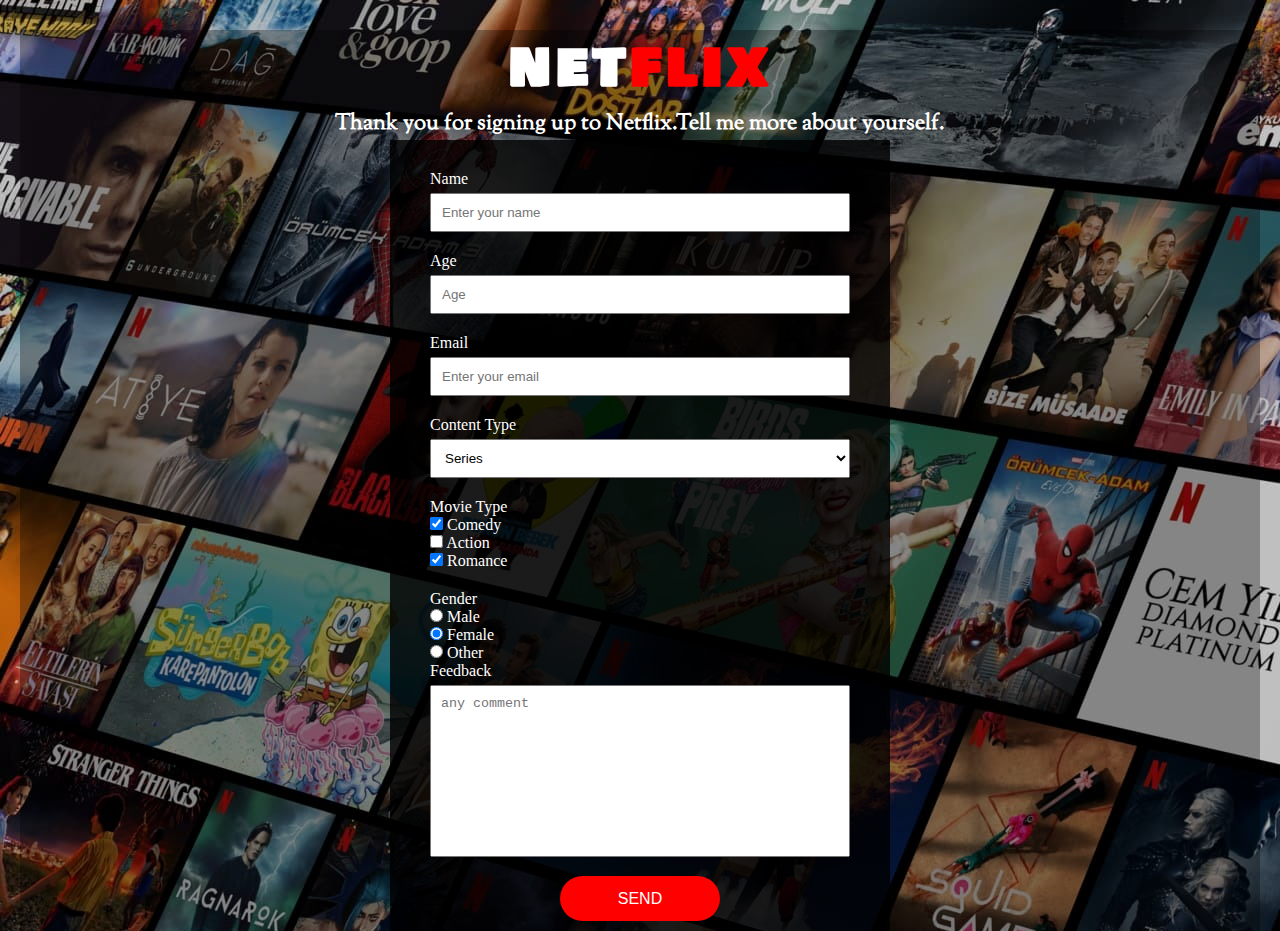
<file: netflix-survey form/index.html>
<!DOCTYPE html>
<html lang="en">

<head>
    <meta charset="UTF-8">
    <meta http-equiv="X-UA-Compatible" content="IE=edge">
    <meta name="viewport" content="width=device-width, initial-scale=1.0">
    <link rel="preconnect" href="https://fonts.googleapis.com">
    <link rel="preconnect" href="https://fonts.gstatic.com" crossorigin>
    <link
        href="https://fonts.googleapis.com/css2?family=Bowlby+One+SC&family=Luxurious+Roman&family=Rubik+Beastly&display=swap"
        rel="stylesheet">
    <link rel="preconnect" href="https://fonts.googleapis.com">
    <link rel="preconnect" href="https://fonts.gstatic.com" crossorigin>
    <link href="https://fonts.googleapis.com/css2?family=Sorts+Mill+Goudy:ital@1&display=swap" rel="stylesheet">
    <link rel="stylesheet" href="style.css">
    <title>Survey Form</title>
</head>

<body>
    <div id="container">
        <header id="header">
            <h1 id="title">NET<span>FLIX</span></h1>
            <h3 id="description">Thank you for signing up to Netflix.Tell me more about yourself.</h3>
        </header>
        <section id="survey-form-container">
            <form action="./result.html">

                <div class="input-box">
                    <label for="name">Name</label>
                    <br>
                    <input type="text" id="name" name="name" placeholder="Enter your name">
                </div>
                <div class="input-box">
                    <label for="age">Age</label>
                    <br>
                    <input type="number" id="name" name="name" placeholder="Age">
                </div>
                <div class="input-box">
                    <label for="email">Email</label>
                    <br>
                    <input type="email" id="email" name="email" placeholder="Enter your email">
                </div>

                <div class="input-box">
                    <label for="content">Content Type</label>
                    <br>
                    <select name="content" id="dropdown">
                        <option value="movie">Movie</option>
                        <option value="series" selected>Series</option>
                    </select>
                </div>

                <div class="input-box">

                    <label for="">Movie Type</label>
                    <br>
                    <input type="checkbox" name="movie" id="first-check" value="Comedy" checked>
                    <label for="first-check">Comedy</label>
                    <br>
                    <input type="checkbox" name="movie" id="second-check" value="Action">
                    <label for="second-check">Action</label>
                    <br>
                    <input type="checkbox" name="movie" id="third-check" value="Romance" checked>
                    <label for="third-check">Romance</label>
                </div>

                <div class="input-box">
                    <label for="">Gender</label>
                    <br>
                    <input type="radio" name="gender" id="first-radio" value="Male">
                    <label for="first-radio">Male</label>
                    <br>
                    <input type="radio" name="gender" id="second-radio" value="Female" checked>
                    <label for="second-radio">Female</label>
                    <br>
                    <input type="radio" name="gender" id="third-radio" value="Other">
                    <label for="third-radio">Other</label>
                </div>
                <div id="input-box">
                    <label for="Feedback">Feedback</label>
                    <br>
                    <textarea name="feedback" id="feedback" cols="30" rows="10" placeholder="any comment"></textarea>
                </div>

                <div class="form-submit">
                    <button type="submit" id="form-button">SEND</button>
                </div>
            </form>
        </section>


    </div>


</body>

</html>
</file>
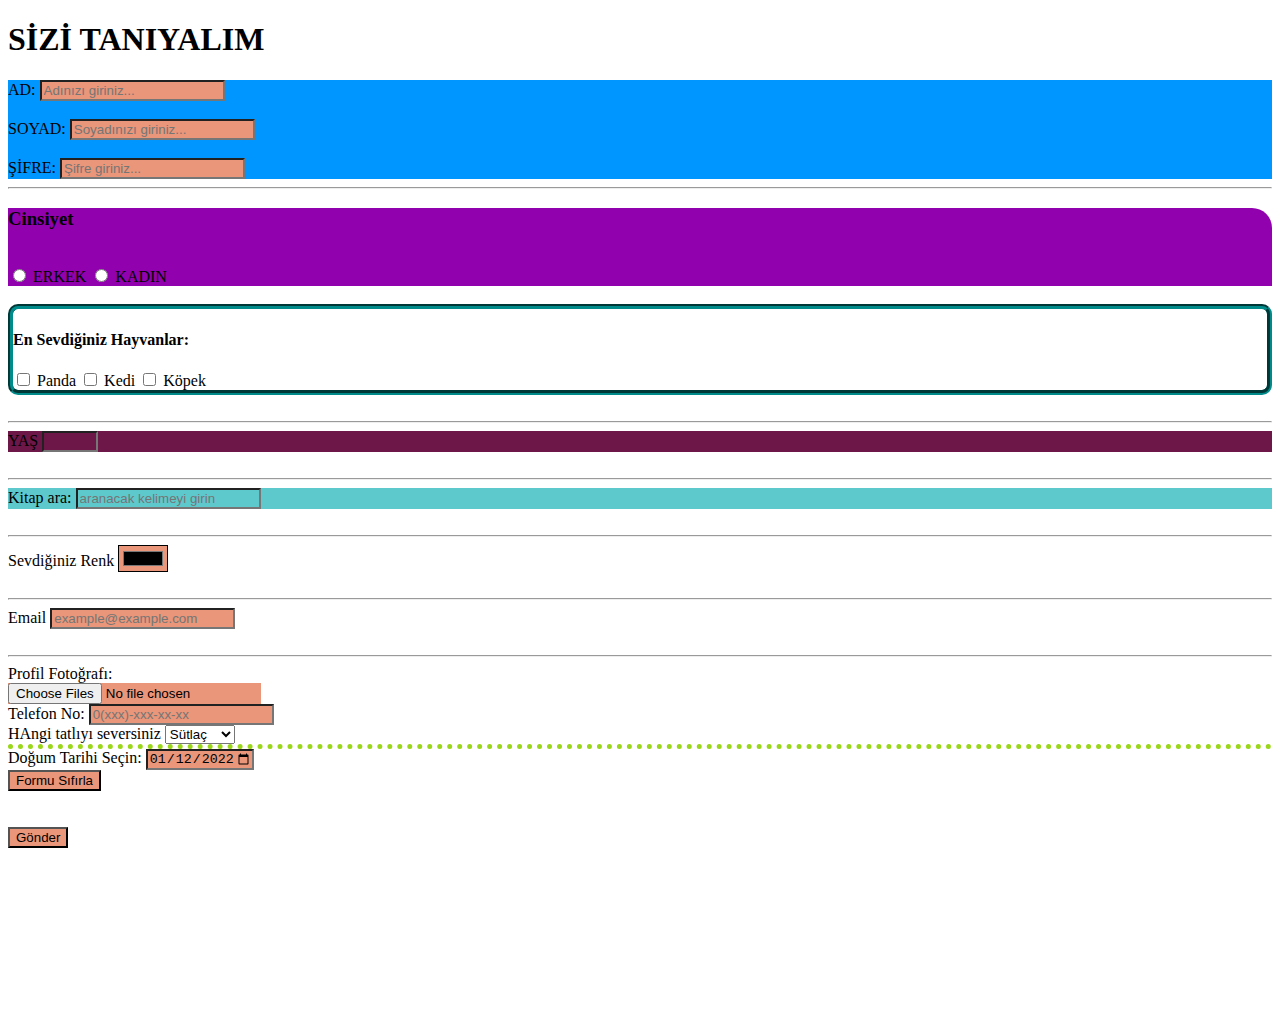
<file: Session-2/index.html>
<!DOCTYPE html>
<html lang="en">

<head>
    <meta charset="UTF-8">
    <meta http-equiv="X-UA-Compatible" content="IE=edge">
    <meta name="viewport" content="width=device-width, initial-scale=1.0">
    <title>Form ELements</title>
    <style>
        #userInfo {
            background-color: rgb(0, 150, 255);
        }


        #genderInfo {
            background-color: #9201ae;
            border-top-right-radius: 20px
        }

        #favanimal {
            /* border-width: 5px;
            border-style: groove;
            border-color: darkcyan; */
            border: 5px groove darkcyan;
            border-radius: 10px;
        }

        input {
            background-color: darksalmon;
        }

        #yas {
            background-color: rgb(109, 23, 72);
        }

        #ara {
            background-color: rgb(93, 201, 204);
        }

        #birthDate {
            border-top: 5px dotted rgb(154, 214, 25);
        }
    </style>
</head>

<body>
    <form action="./result.html">
        <h1>SİZİ TANIYALIM</h1>
        <!-- INPUT TEXT PASSWORD AREA -->
        <div id="userInfo">
            <label for="ad">AD:</label>
            <input type="text" name="username" id="ad" placeholder="Adınızı giriniz...">
            <br><br>
            <label for="soyad">SOYAD:</label>
            <input type="text" name="surname" id="soyad" placeholder="Soyadınızı giriniz...">
            <br><br>
            <label for="sifre">ŞİFRE:</label>
            <input type="password" name="password" id="sifre" placeholder="Şifre giriniz...">
        </div>
        <hr>
        <!-- ---------------RADİO BUTTONS______________ -->
        <div id="genderInfo">
            <H3>Cinsiyet</H3>
            <br>
            <input type="radio" name="cinsiyet" id="gender1">
            <label for="gender1">ERKEK</label>

            <input type="radio" name="cinsiyet" id="gender2">
            <label for="gender2">KADIN</label>
        </div> <br>
        <!-- ---------------CHECKBOX______________ -->
        <div id="favanimal">
            <h4>En Sevdiğiniz Hayvanlar:</h4>
            <input type="checkbox" name="animal" id="panda" value="panda">
            <label for="panda">Panda</label>
            <input type="checkbox" name="animal" id="kedi" value="kedi">
            <label for="kedi">Kedi</label>
            <input type="checkbox" name="animal" id="köpek" value="köpek">
            <label for="köpek">Köpek</label>

        </div>
        <br>
        <hr>
        <div id="yas">
            <label for="yas">YAŞ</label>
            <input type="number" name="age" id="yas" min=7 max=70>
        </div>
        <br>
        <hr>
        <div id="ara">
            <label for="ara">Kitap ara:</label>
            <input type="search" name="book" id="ara" placeholder="aranacak kelimeyi girin">
        </div>
        <br>
        <hr>

        <div>
            <label for="renk">Sevdiğiniz Renk</label>
            <input type="color" name="color" id="renk">
        </div>
        <br>
        <hr>
        <div>
            <label for="eposta">Email</label>
            <input type="email" name="email" id="eposta" placeholder="example@example.com" required>
        </div>
        <br>
        <hr>

        <div>
            <label for="dosya">Profil Fotoğrafı:</label> <br>
            <input type="file" name="file" id="dosya" multiple value="selam" >
        </div>

        <div>
            <label for="tel">Telefon No:</label>
            <input type="tel" name="phone" id="tel" placeholder="0(xxx)-xxx-xx-xx" maxlength="11">
        </div>

        <div>
            <label for="">HAngi tatlıyı seversiniz</label>
            <select name="" id="">
                <option value="sutlac">Sütlaç</option>
                <option value="baklava">Baklava</option>
                <option value="ekler">Ekler</option>
                <option value="puding">puding</option>
            </select>
        </div>

        <div id="birthDate">
            <label for="dogum">Doğum Tarihi Seçin:</label>
            <input type="date" name="date" id="dogum" min="2020-07-22" max="2025-07-22" value="2022-01-12">
        </div>

        <input type="reset" value="Formu Sıfırla"> <br><br><br>
        <input type="submit" value="Gönder">
    </form>

    <br><br><br><br><br><br><br><br><br><br>
</body>

</html>
</file>
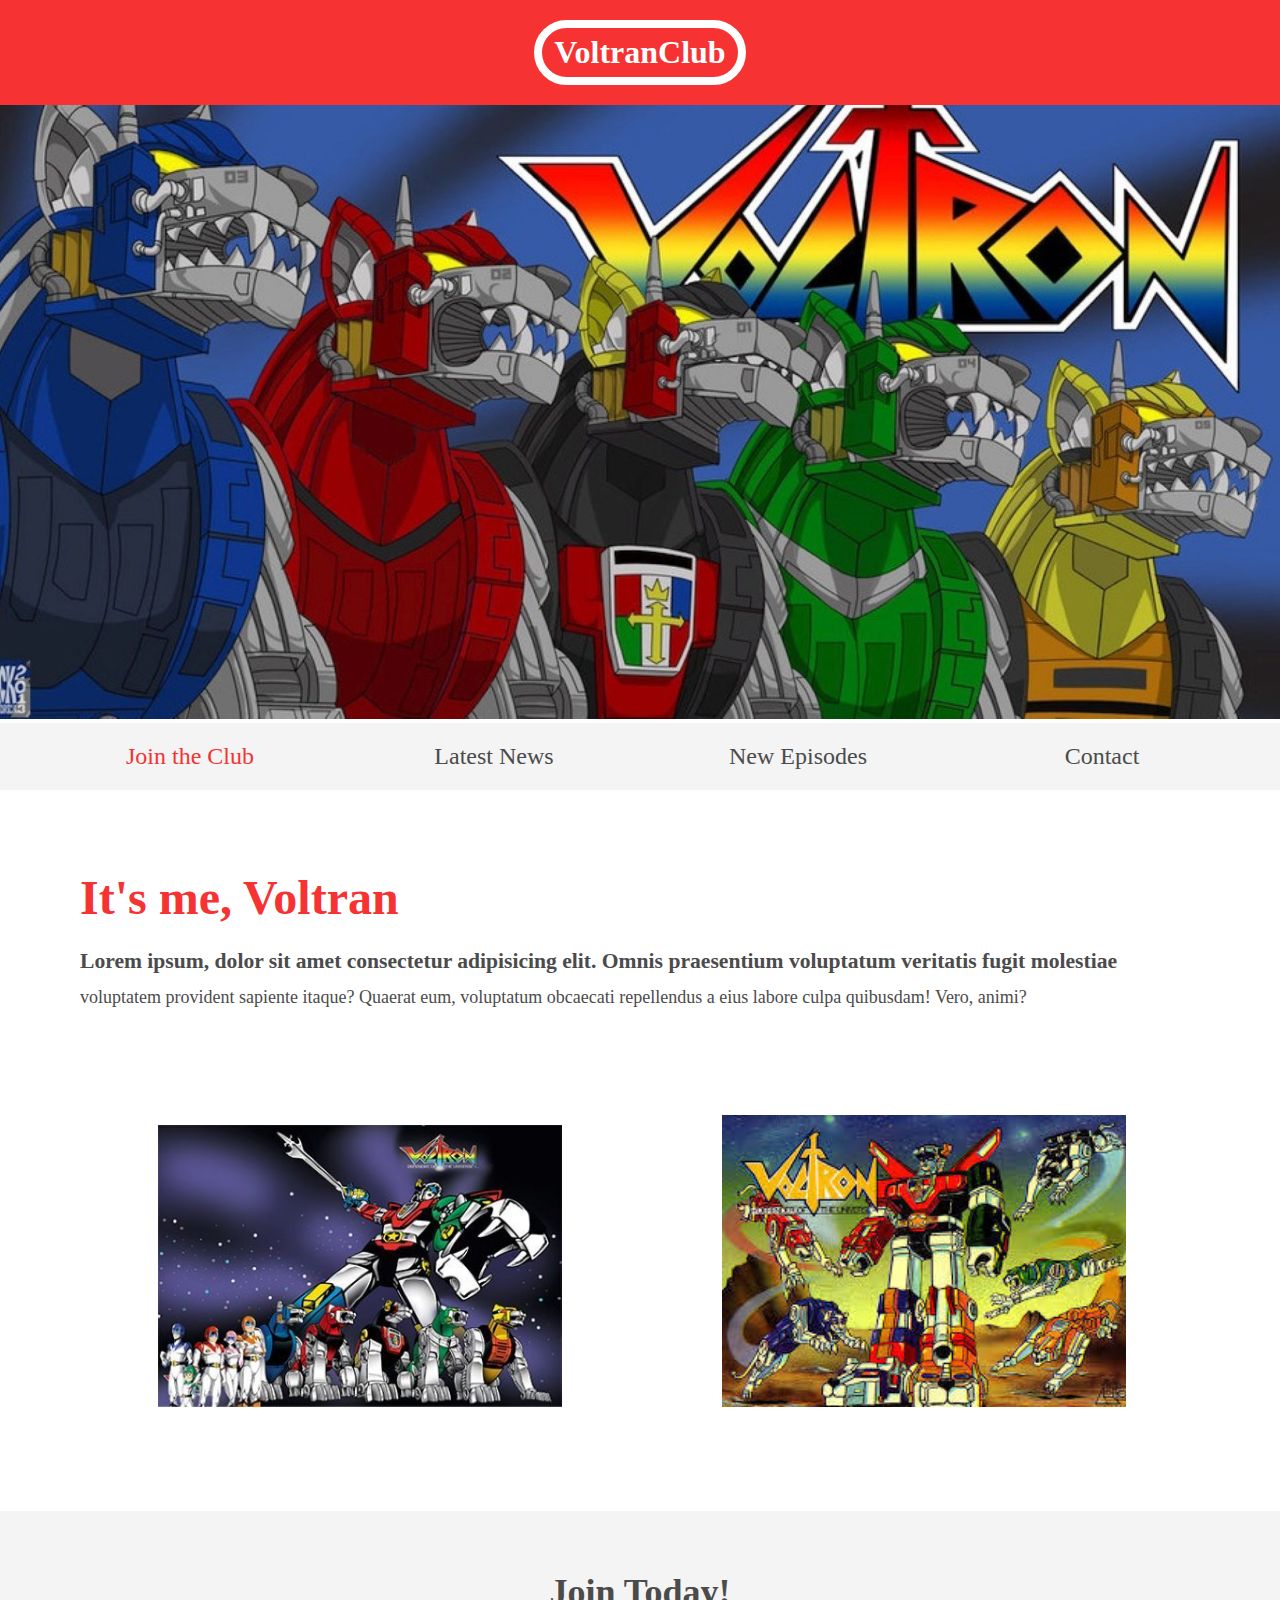
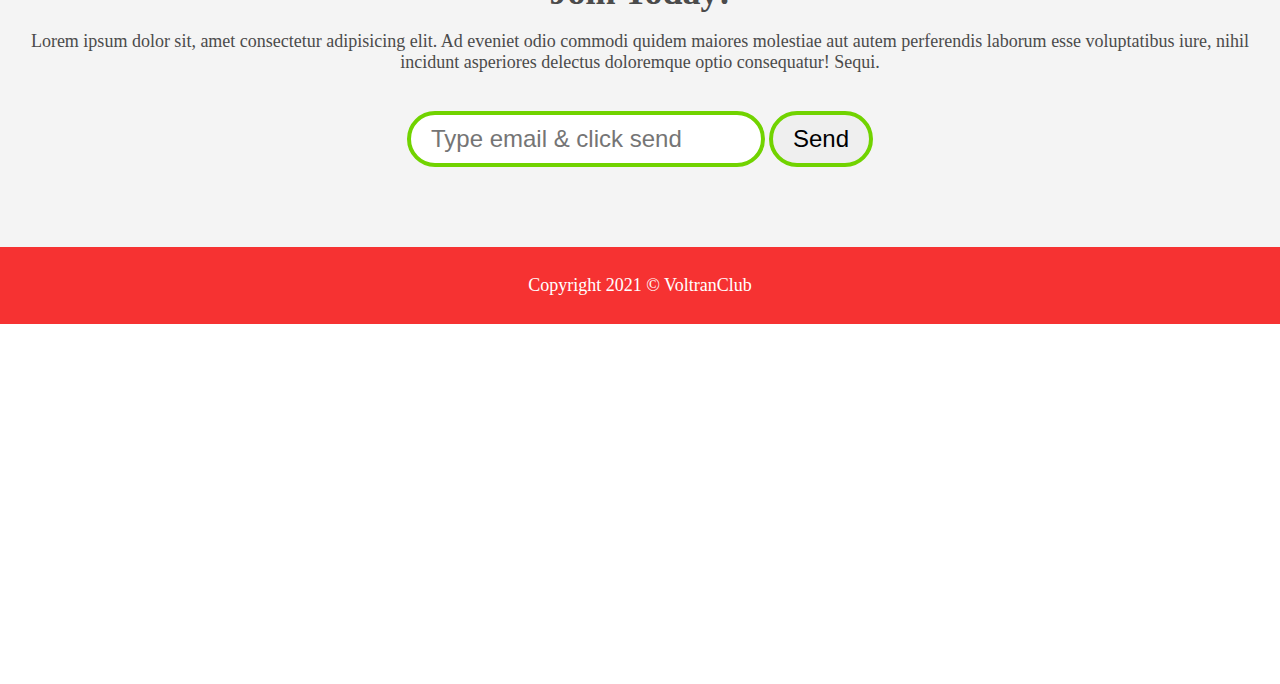
<file: Session-3/html-semantic/index.html>
<!DOCTYPE html>
<html lang="en">
<head>
    <meta charset="UTF-8">
    <meta http-equiv="X-UA-Compatible" content="IE=edge">
    <meta name="viewport" content="width=device-width, initial-scale=1.0">
    <link rel="stylesheet" href="./style.css">
    <title>VoltranClub</title>
</head>
<body>
    <header>
        <h1>VoltranClub</h1>
    </header>
<section class="banner">
    <img src="./images/voltran.jpg" alt="Voltran">
</section>
<nav class="main-nav">
    <ul>
        <li><a href="#" class="join">Join the Club</a></li>
        <li><a href="#">Latest News</a></li>
        <li><a href="#">New Episodes</a></li>
        <li><a href="#">Contact</a></li>
    </ul>
   
</nav>
<main >
<article>
    <h2>It's me, Voltran</h2>
    <p>Lorem ipsum, dolor sit amet consectetur adipisicing elit. Omnis praesentium voluptatum veritatis fugit molestiae voluptatem provident sapiente itaque? Quaerat eum, voluptatum obcaecati repellendus a eius labore culpa quibusdam! Vero, animi?</p>
</article>
<ul class="images">
    <li><img src="./images/voltran2.jpg" alt="voltran imaga 2"></li>
    <li><img src="./images/voltran3.jpg" alt="voltran image 3"></li>
</ul>
</main>
<section class="join">
<h2>Join Today!</h2>
<p>Lorem ipsum dolor sit, amet consectetur adipisicing elit. Ad eveniet odio commodi quidem maiores molestiae aut autem perferendis laborum esse voluptatibus iure, nihil incidunt asperiores delectus doloremque optio consequatur! Sequi.</p>
<form action="#">
    <input type="email" name="email" id="" placeholder="Type email & click send">
    <input type="submit" value="Send" id="submit">
</form>
</section>
<footer>
<p>Copyright 2021 &copy; VoltranClub  </p>    
</footer>

<br><br><br><br><br><br><br><br><br><br><br><br><br><br><br><br><br><br><br><br>

</body>
</html>
</file>
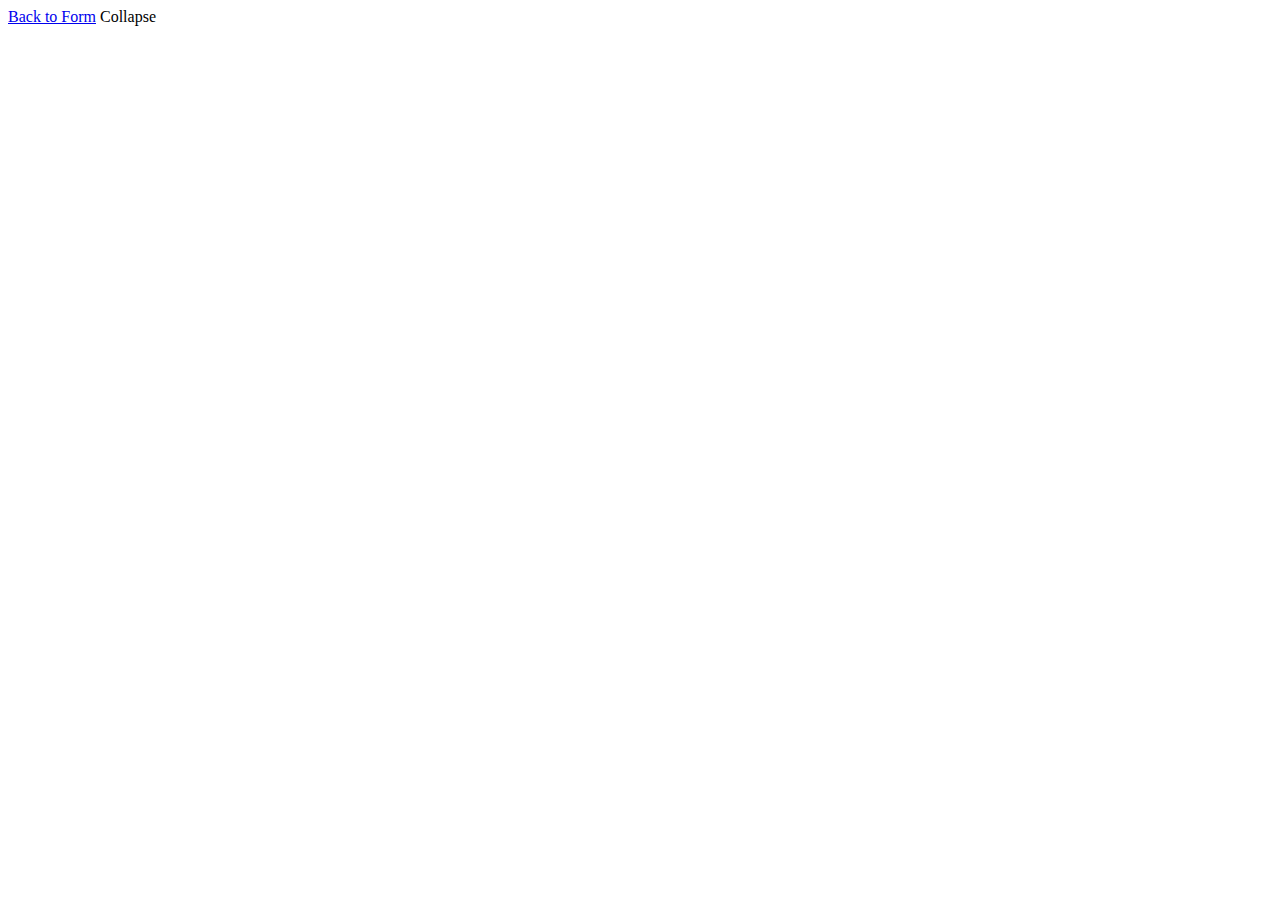
<file: Session-2/result.html>
<!DOCTYPE html>
<html lang="en">
<head>
    <meta charset="UTF-8">
    <meta name="viewport" content="width=device-width, initial-scale=1.0">
    <title>Results</title>
</head>
<body>
    <div id="results"></div>
    <a href="./index.html">Back to Form</a>
    <script>
        const resultList = document.getElementById('results')
        new URLSearchParams(window.location.search).forEach((value, name) => {
            resultList.append(`${name}: ${value}`)
            resultList.append(document.createElement('br'))
        })
    </script>
</body>
</html>
Collapse
</file>
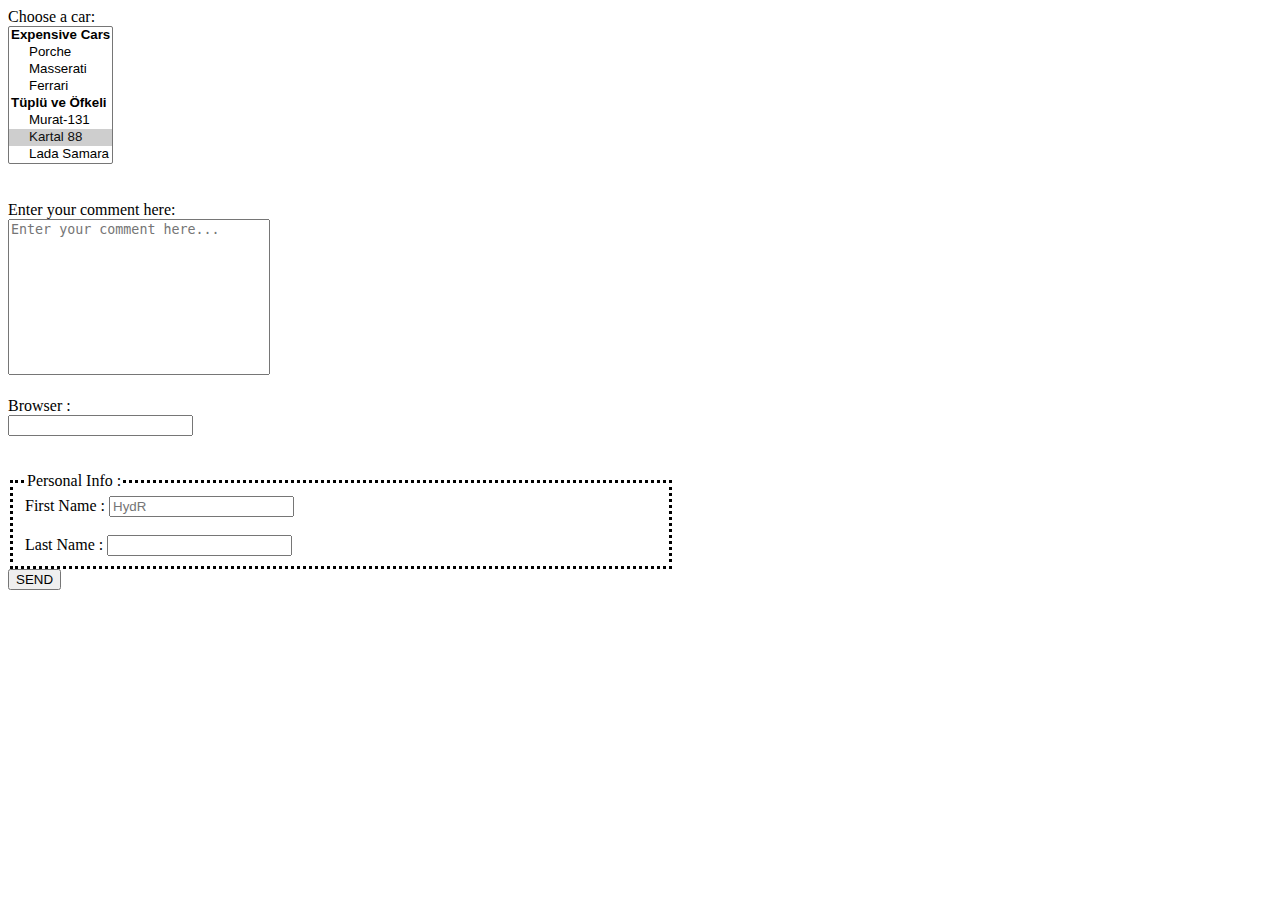
<file: Session-3/form.html>
<!DOCTYPE html>
<html lang="en">
<head>
    <meta charset="UTF-8">
    <meta http-equiv="X-UA-Compatible" content="IE=edge">
    <meta name="viewport" content="width=device-width, initial-scale=1.0">
    <title>Form Elements</title>
</head>
<body>
    <form action="./result.html" method="GET" name="myform">
        <div>
            <label for="cars">Choose a car:</label>
            <br>
            <select name="cars-select" id="cars" size="8" multiple required>
                <optgroup label="Expensive Cars">
                     <option value="porche">Porche</option>
                <option value="masserati">Masserati</option>
                <option value="ferrari">Ferrari</option>
                </optgroup>
               <optgroup label="Tüplü ve Öfkeli">
                <option value="murat-131">Murat-131</option>
                <option value="kartal-88" selected>Kartal 88</option>
                <option value="lada*samara">Lada Samara</option>
            </optgroup>
            </select>

        </div>
<br><br>

<div>

    <label for="message">Enter your comment here:</label>
    <br>
    <!-- style="width: 200px; height: 200px;" -->
    <textarea name="comment" id="message"  cols="30" rows="10" placeholder="Enter your comment here..." maxlength="10" style="resize: none;" 
    ></textarea>
    <br><br>
    <div>
        <label for="mybrowsers">Browser :</label>
        <br>
        <input type="text" name="browser-option" id="mybrowser" list="browsers" required>
        <datalist id="browsers">
            <option value="Chrome"></option>
            <option value="safari"></option>
            <option value="Brave"></option>
            <option value="mozilla"></option>
            <option value="x"></option>
            <option value="y"></option>
            <option value="z"></option>
        </datalist>

    </div>
</div>
<br><br>
<fieldset style="width: 50%; border: dotted;">
    <legend>Personal Info :</legend>
<label for="firstname">First Name :</label>
<input type="text" name="name" id="firstname" placeholder="HydR">
<br><br>
<label for="lastname">Last Name :</label>
<input type="text" name="lname" id="lastname">

</fieldset>


<input type="submit" value="SEND">
    </form>
</body>
</html>
</file>
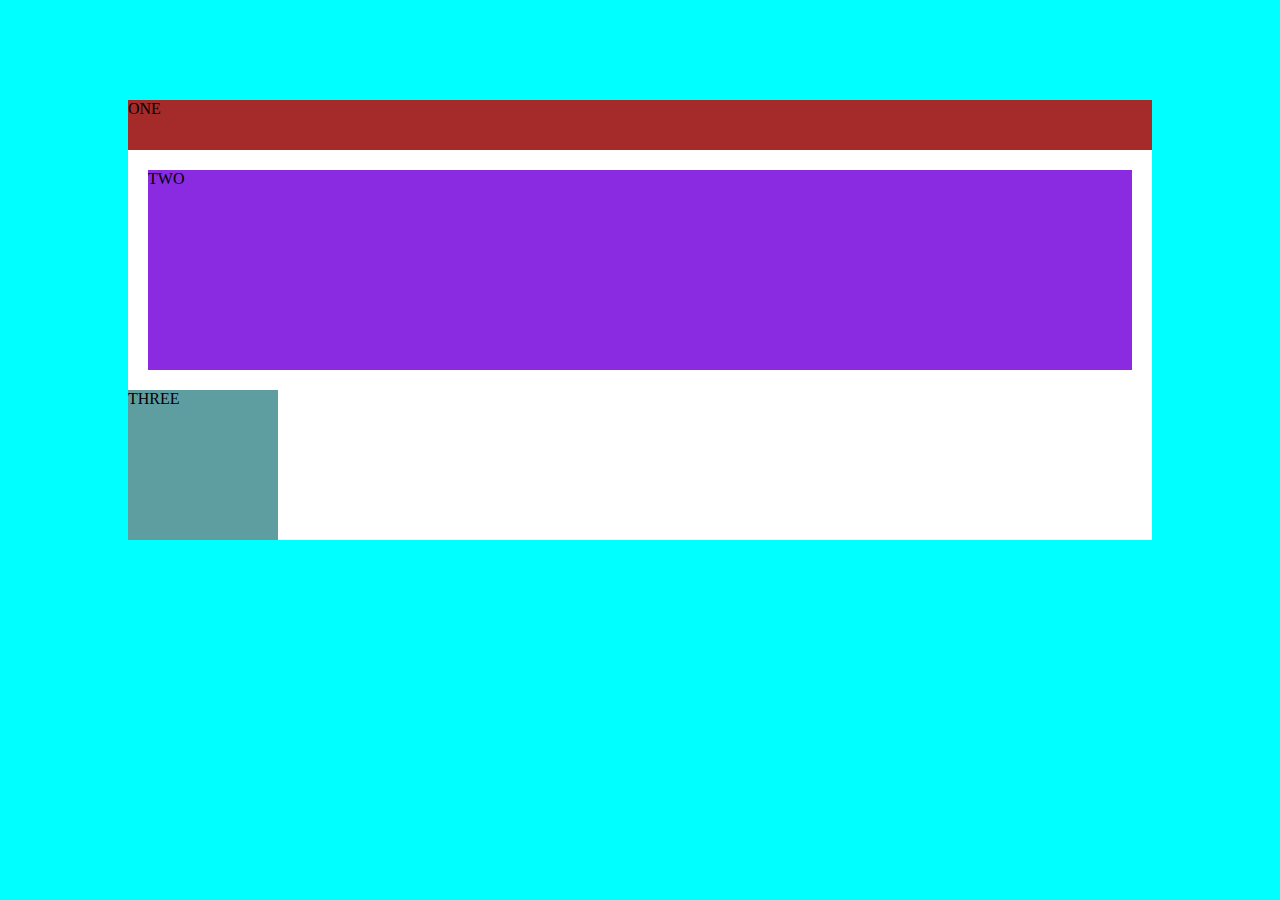
<file: Session-3/margin.html>
<!DOCTYPE html>
<html lang="en">
<head>
    <meta charset="UTF-8">
    <meta http-equiv="X-UA-Compatible" content="IE=edge">
    <meta name="viewport" content="width=device-width, initial-scale=1.0">
    <link rel="stylesheet" href="./margin.css">
    <title>CSS Margin</title>
</head>
<body>
    <div class="box">
        <div class="one">ONE</div>
        <div class="two">TWO</div>
        <div class="three">THREE</div>
    </div>
</body>
</html>
</file>
<file: netflix-survey form/style.css>
*{
    margin:0px;
    padding:0px;
    box-sizing:border-box;
}
body{
    color:white;
    background-image:url(./images/background_image\ \(1\).jpg);
}
#container{
    max-width:1240px;
    margin:auto;
    margin-top:30px;
    background-color: rgba(0,0,0,0.3);
}
#title{
    color:white;
    font-size:3.1rem;
    font-family: 'Bowlby One SC', cursive;
    letter-spacing:5px;
}
span{
    color:red;
}
#description{
    font-family: "Sorts Mill Goudy", sans-serif;
    font-size:1.4rem;
}
header{
    text-align:center;
}
#survey-form-container{
    max-width:500px ;
    background-color: rgba(0,0,0,0.8);
    margin:auto;
    padding: 10px 40px;
}
#survey-form{
    max-width: 460px;
    margin:auto;
    font-size:1rem;
}

#name,
#age,
#email,
#dropdown,
#feedback
{
    width: 100%;
    padding:10px;
    margin-top: 5px;
}
.input-box{
    margin-top:20px;
}

textarea{
    resize: none;
}

#form-button{
    width: 160px;
    height: 45px;
    background-color: red;
    color:white;
    font-size: 1rem;
    border:none;
    border-radius: 50px;
    cursor:pointer;
}
#form-button:hover{
    background-color: white;
    color:red;
}

.form-submit{
    width: 160px;
    margin:auto;
    margin-top:15px;
}
</file>
<file: Session-3/html-semantic/style.css>
body, ul, li, h1, h2, a{
    margin: 0;
    padding: 0;
    font-family: tahoma;
  }
  p{
    font-size: 18px;
  }
  header{
    background-color: #F63232;
    padding: 20px 0;
    text-align: center;
    position: fixed;
    width: 100%;
    top: 0;
    left: 0;
    z-index: 1;
  }
  header h1{
    color: white;
    border: 8px solid white;
    display: inline-block;
    padding: 6px 12px;
    border-radius: 36px;
  }
  .banner{
    position: relative;
  }
  .banner img{
    max-width: 100%;
  }
  nav{
    background: #F4F4F4;
    padding: 20px;
    position: sticky;
    top: 106px;
    z-index: 1;
  }
  nav ul{
    white-space: nowrap;
    max-width: 1200px;
    margin: 0 auto;
    text-align: center;
  }
  nav li{
    width: 25%;
    display: inline-block;
    font-size: 24px;
  }
  nav li a{
    text-decoration: none;
    color: #4B4B4B;
  }
  nav li a:hover{
    text-decoration: underline;
  }
  nav li a.join{
    color: #F63232;
  }
  main{
    max-width: 100%;
    width: 1200px;
    margin: 80px auto;
    padding: 0 40px;
    box-sizing: border-box;
  }
  article h2{
    color: #F63232;
    font-size: 48px;
  }
  article p{
    line-height: 2em;
    color: #4B4B4B;
  }
  article p::first-line{
    font-weight: bold;
    font-size: 1.2em;
  }
  .images{
    text-align: center;
    margin: 80px 0;
    white-space: nowrap;
  }
  .images li{
    display: inline-block;
    list-style-type: none;
    width: 40%;
    margin: 20px 5%;
    position: relative;
  }
  .images li:hover{
    top: -4px;
  }
  .images li img{
    width: 90%;
  }
  section.join{
    background: #F4F4F4;
    text-align: center;
    padding: 60px 20px;
    color: #4B4B4B;
  }
  section.join h2{
    font-size: 36px;
  }
  form input{
    margin: 20px 0;
    padding: 10px 20px;
    font-size: 24px;
    border-radius: 28px;
    border: 4px solid white;
  }
  form input:focus{
    border: 4px dashed #4B4B4B;
    outline: none;
  }
  form input:valid{
    border: 4px solid #71d300;
  }
  #submit {
    cursor: pointer;
  }
  footer{
    background: #F63232;
    color: white;
    padding: 10px;
    text-align: center;
  }
  /* responsive styles */
  @media screen and (max-width: 1400px){
    .banner .welcome{
      font-size: 40px;
    }
  }
  @media screen and (max-width: 960px){
    .banner .welcome{
      font-size: 28px;
    }
    nav li{
      font-size: 18px;
    }
  }
  @media screen and (max-width: 700px){
    .banner .welcome{
      font-size: 20px;
      position: relative;
      text-align: center;
    }
    .banner .welcome br{
      display: none;
    }
    .banner .welcome span{
      font-size: 1em;
    }
    nav li{
      font-size: 18px;
    }
    .images li{
      width: 100%;
      display: block;
      margin: 20px auto;
    }
  }
  @media screen and (max-width: 560px){
    .banner .welcome{
      font-size: 20px;
      position: relative;
      text-align: center;
    }
    .banner .welcome br{
      display: none;
    }
    .banner .welcome span{
      font-size: 1em;
    }
    nav li{
      display: block;
      width: 100%;
      margin: 12px 0;
    }
    article h2{
      font-size: 36px;
    }
    header, nav{
      position: relative;
      top: 0;
    }
  }
</file>
<file: Session-3/margin.css>
* {
  margin: 0;
  padding: 0;
}

body {
  background-color: cyan;
}

.box {
  background-color: white;
  width: 80%;
  margin: 100px auto;
}

.one {
  background-color: brown;
  height: 50px;
}

.two {
  background-color: blueviolet;
  height: 200px;
  /* width: 200px; */
  /* margin-top: 20px;
    margin-right: 20px;
    margin-bottom: 20px;
    margin-left: 20px; */
  /* margin: 20px 10px 40px 10px; */
  /* margin: 20px 10px 40px; */
  /* margin: 20px 10px; */
  margin: 20px;
}

.three {
  background-color: cadetblue;
  height: 150px;
  width: 150px;
}
</file>
